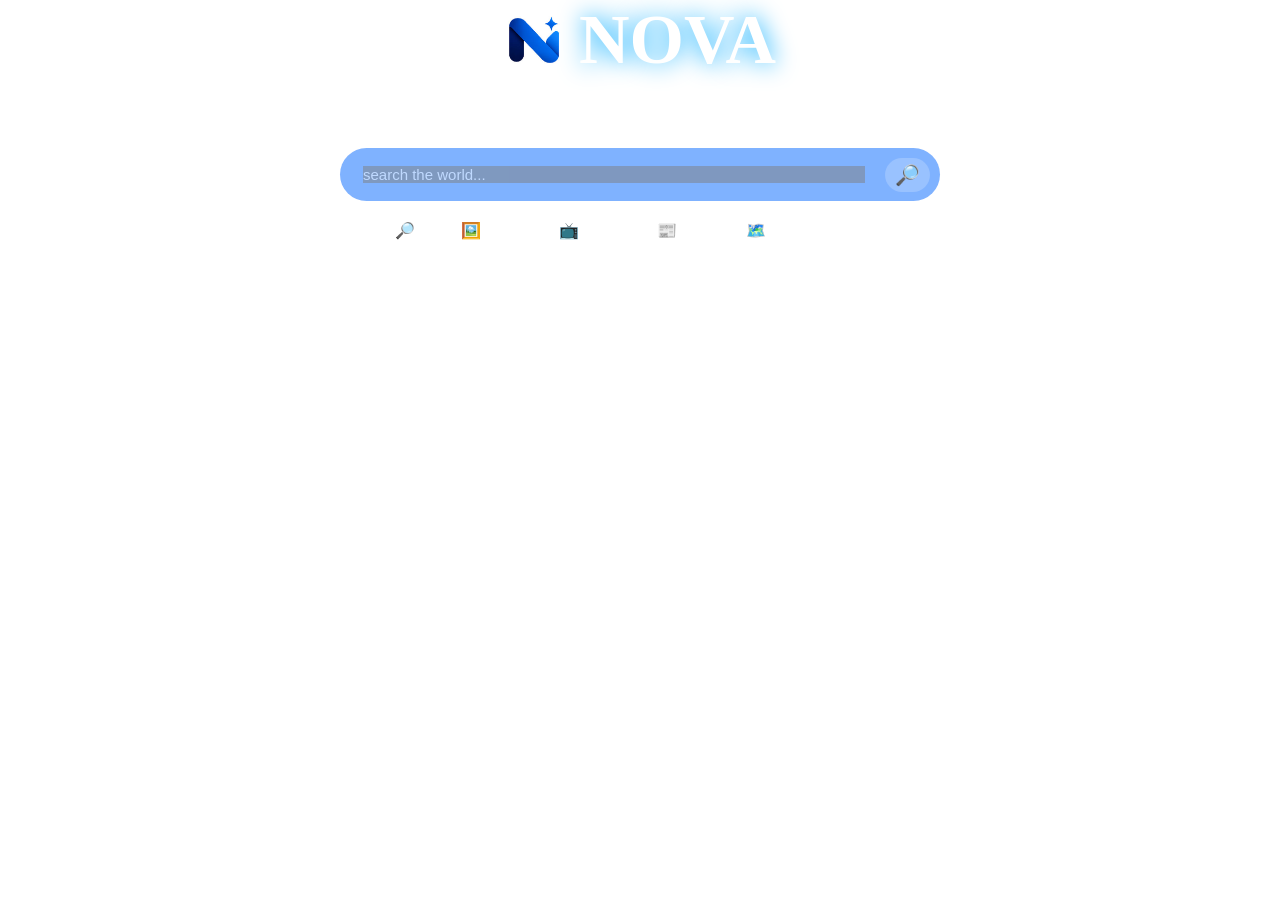
<file: index.html>
<!DOCTYPE html>
<html>
<head>
<style>
    body{
        margin: 0;
        background: url('https://img.magnific.com/free-photo/3d-render-abstract-particle-design-background-network-communications_1048-15282.jpg') no-repeat center fixed;
    background-size: cover;
    color: white;
    font-family: Arial;
    }
    *{
        margin: 0;
        box-sizing: border-box;
    }
.container {
    position: relative;
    text-align: center;
    margin: 0;
    display: flex;
    flex-direction: column;
    align-items: center;
    gap: 10px;
}
.nova-text {
    color: white;
    font-size: 70px;
    font-weight: bold;
    text-shadow: 0 0 25px #00aaff; 
    font-family: 'Arial Black';
}

.near{
    position: relative;
   display: flex;
   align-items: center;
   justify-content: center;
   gap: 15px;
   
}
.near img{
  width: 60px;
  height: 60px;
}

h2{
    color: white;
    font-weight: normal;
    font-size: 24px;
    margin-top: 10px;
}
input{
    width: 70%; 
    max-width: 600px;
    padding: 15px 20px;
    border-radius: 50px; 
    border: none;
    background: rgba(0, 102, 255, 0.5); 
    color: white;
    font-size: 18px;
    outline: none;
}
input::placeholder{
    color: white;
}

.search-box{
    display: flex;
    align-items: center;
    background: rgba(0, 102, 255, 0.5); 
    border-radius: 50px; 
    padding: 3px 10px  3px 3px;
    width: 70%;
    max-width: 600px;
    margin: 20px auto;
}
.search-box input{
    flex: 1;
    border: none;
    background: transparent;
    color: white;
    font-size: 15px;
 
}
.search-box input::placeholder{
    color: white;
    opacity: 0.5;
    background-color: gray;
}

.search-box button{
 padding: 5px 10px;
 border: none;
 background-color: rgba(255,255,255,0.2);
 border-radius: 50px; 
 color: white;
 font-size: 20px;
 cursor: pointer;
}



.sections{
    display: flex;
    justify-content: center;
    margin-top: 20px;
    gap: 25px;
    color: white;
    font-size: 16px;

}
.sections div a{
 text-decoration: none;
 color: white;
}
.sections div a:hover{
  color: #66ccff;
}
</style>
</head>
<body>
<div class="container">
    <div class="near">
        <img src="nova.jpg" alt="nova">
        <div class="nova-text">NOVA</div>
     </div>
    <h2>The search engine for the next generation</h2>
</div>
 <div class="search-box">
    <input type="text" id="searchInput" placeholder="search the world...">
    <button type="button" id="searchBtn">🔎</button>
 </div>
<div class="sections">
    <div><a href="#" id="link_all">🔎 All</a></div>
    <div><a href="#" id="link_images">🖼️Images</a></div>
    <div><a href="#" id="link_videos">📺 Videos</a></div>
    <div><a href="#" id="link_news">📰 News</a></div>
    <div><a href="#" id="link_maps">🗺️ Maps</a></div>
    <div><a href="#">.. More</a></div>
</div>
<div id="suggestions" class="suggestions"></div>
<script>
    const input = document.getElementById("searchInput");
    const searchBtn = document.getElementById("searchBtn");
    const suggestions = document.getElementById("suggestions");

    function updateLinks() {
        const query = input.value.trim();
        const q = encodeURIComponent(query);

        const allLink = "https://www.google.com/search?q=" + q;
        const imagesLink = "https://www.google.com/search?q=" + q + "&tbm=isch";
        const videosLink = "https://www.google.com/search?q=" + q + "&tbm=vid";
        const newsLink = "https://www.google.com/search?q=" + q + "&tbm=nws";
        const mapsLink = query ? "https://www.google.com/maps/search/" + q : "#";

        document.getElementById('link_all').href = query ? allLink : '#';
        document.getElementById('link_images').href = query ? imagesLink : '#';
        document.getElementById('link_videos').href = query ? videosLink : '#';
        document.getElementById('link_news').href = query ? newsLink : '#';
        document.getElementById('link_maps').href = mapsLink;
    }

    input.addEventListener('input', updateLinks);
    input.addEventListener('keydown', (event) => {
        if (event.key === 'Enter') {
            const query = input.value.trim();
            if (query) {
                window.location.href = document.getElementById('link_all').href;
            }
        }
    });

    searchBtn.addEventListener('click', () => {
        const query = input.value.trim();
        if (query) {
            window.location.href = document.getElementById('link_all').href;
        }
    });

    updateLinks();
</script>
</body>
</html>
</file>
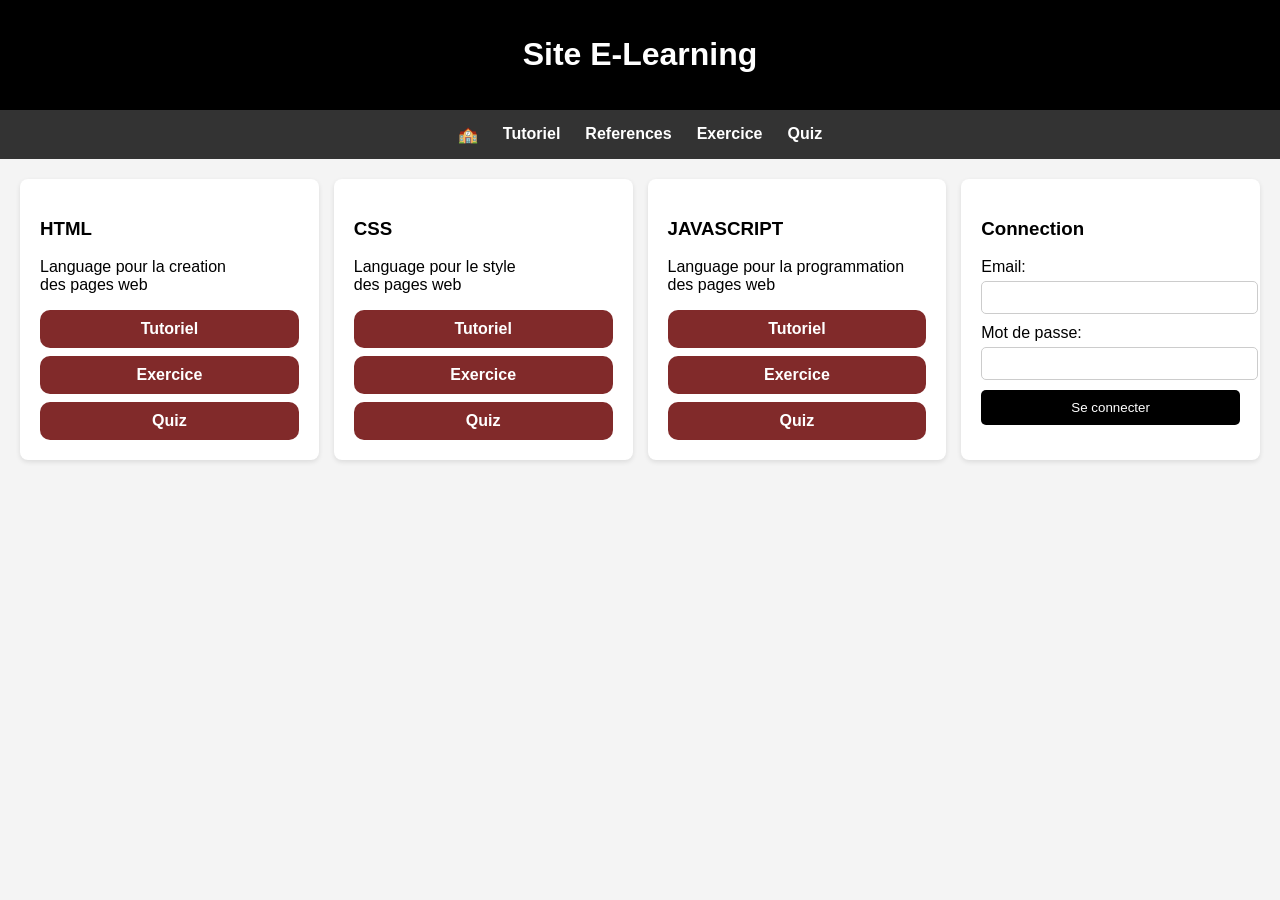
<file: learning.html>
<!DOCTYPE html>
<html lang="fr">
<head>
    <meta charset="UTF-8">
    <meta name="viewport" content="width=device-width, initial-scale=1.0">
    <title>Site E-Learning</title>
    <link rel="stylesheet" href="website1.css">
</head>

<body>
<header>
    <h1>Site E-Learning</h1>
</header>
      
<nav id="menu">
    <ul>
        <li><a href="#">🏫</a></li>
        <li><a href="#">Tutoriel</a></li>
        <li><a href="#">References</a></li>
        <li><a href="#">Exercice</a></li>
        <li><a href="#">Quiz</a></li>
    </ul>
</nav>

<section class="ps">
    <div class="p1">
        <h3>HTML</h3>
        <p>Language pour la creation <br> des pages web</p>
        <div class="btn">
            <a href="#">Tutoriel</a>
            <a href="#">Exercice</a>
            <a href="#">Quiz</a>
        </div>
    </div>

    <div class="p1">
        <h3>CSS</h3>
        <p>Language pour le style <br> des pages web</p>
        <div class="btn">
            <a href="#">Tutoriel</a>
            <a href="#">Exercice</a>
            <a href="#">Quiz</a>
        </div>
    </div>

    <div class="p1">
        <h3>JAVASCRIPT</h3>
        <p>Language pour la programmation <br> des pages web</p>
        <div class="btn">
            <a href="#">Tutoriel</a>
            <a href="#">Exercice</a>
            <a href="#">Quiz</a>
        </div>
    </div>

    <div class="p1">
        <h3>Connection</h3>
        <form>
            <label>Email:</label>
            <input type="email" required>
            <label>Mot de passe:</label>
            <input type="password" required>
            <button type="submit">Se connecter</button>
        </form>
    </div>
</section>

</body>
</html>
</file>
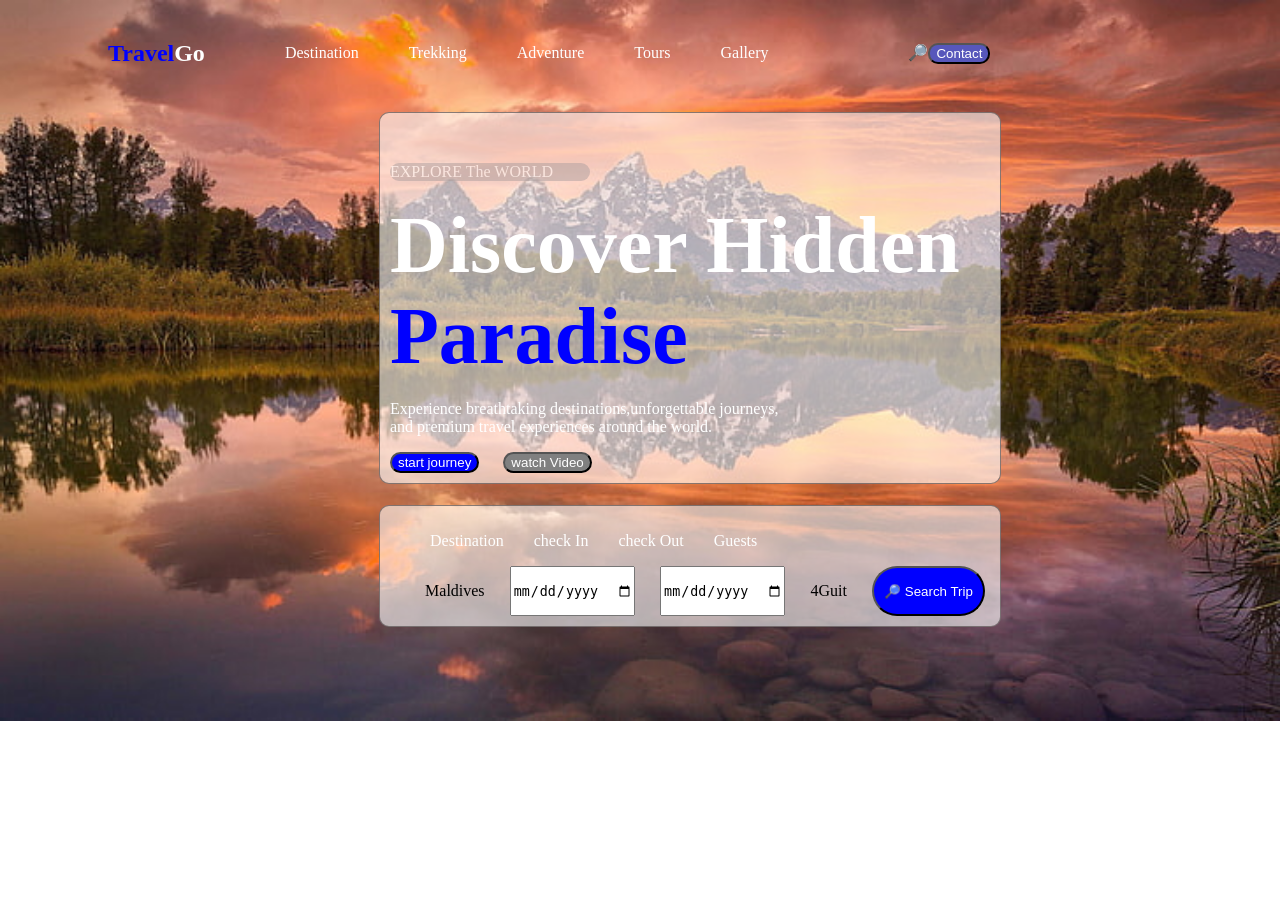
<file: travelGo.html>
<!DOCTYPE html>
<html lang="en">
<head>
    <meta charset="UTF-8">
    <meta name="viewport" content="width=device-width, initial-scale=1.0">
    <title>travelGo</title>
</head>
<body>
    <header>
      <nav id="nav">
        <h2>Travel<span>Go</span></h2>
          <ul>
            <li><a href="#">Destination</a></li>
             <li><a href="#">Trekking</a></li>
              <li><a href="#">Adventure</a></li>
               <li><a href="#">Tours</a></li>
                <li><a href="#">Gallery</a></li>
        </ul>
        <div class="search">
            🔎
            <button><a href="#">Contact</a></button>
        </div>
      </nav>
    </header>
    <section class="sect">
        <article class="card1">
            <p class="explore">EXPLORE The WORLD </p>
            <h1><span id="white">Discover Hidden</span> <br><span id="blue">Paradise</span></h1>
            <p class="blanc">Experience breathtaking destinations,unforgettable journeys,<br>and premium travel experiences around the world.</p>
            <div class="btns">
                  <button class="btn1"><a href="/">start journey</a></button>
                  <button class="btn2"><a href="/">watch Video</a></button>
            </div>
        </article>
          <article class="card2">
            <div class="nav">
               <ul>
                 <li><a href="/">Destination</a></li>
                 <li><a href="/">check In</a></li>
                 <li><a href="/">check Out </a></li>
                 <li><a href="/">Guests</a></li>
               </ul>
            </div>
            <div class="boxs">
                <p>Maldives</p>
                <input type="date" >
                <input type="date">
                <p>4Guit</p>
                <button>🔎  Search Trip</button>
            </div>
        </article>
    </section>
</body>
<style>
    body{
        background-image: url("wallhaven-182297-wallpaper-preview.jpg");
        background-repeat: no-repeat;
        background-size: cover;
    }
    h2{
        color: blue;
    }
    span{
        color: white;
    }
     #nav ul{
        list-style: none;
       display: flex;
        justify-content: center;
       gap: 50px;
    }
       #nav a:hover{
        color: brown;
        font-size: 20px;
    }
     #nav{
       display: flex;
      align-items: center;
       margin:20px 20px 20px 100px ;
    }
    a{
       text-decoration: none;
       color: white;
    }
     .search{
        margin-left:140px ;
         display: flex;
        justify-content: flex-end;
        justify-content: space-around;
    }
    .search button{
        color: white;
        background-color: rgb(87, 87, 187);
        border-radius: 10px;
    }
      .search button{
        justify-content: flex-end;
    }
    header ul{
        margin-left: 40px;
    }
    article{
        background-color: rgba(255, 255, 255 , 0.6);
        border-radius: 10px;
        width: 600px;
         margin-top: -35px;
        margin-left: 100px;
        justify-content: center;
        border: 1px solid rgba(87, 80, 80, 0.7);
        padding: 10px;
        align-items: center;
    }
    
    article p.explore{
        margin-top: 40px;
        border-radius: 10px;
        background-color: rgb(173, 159, 159);
        opacity: 0.5;
        width: 200px;
        color: white;
    }
    #white{
        color: white;
        font-size:80px;
        justify-content: center;
    }
     #blue{
        color: blue;
        font-size:80px;
    }
    .blanc{
        color: white;
    }
    .btns button{
        border-radius: 100px;
    }
    .btns .btn1{
         background-color: blue;
    }
    .btns .btn2{
         background-color: gray;
         margin-left: 20px;
    }
   .sect ul{
    display: flex;
    gap: 30px;
    list-style: none;
   }
       .nav a:hover{
        color: brown;
        font-size: 20px;
    }
   .boxs{
    display: flex;
    justify-content: space-around;
    gap: 15px;
    margin-left: 30px;
   }
   .boxs button{
     border-radius: 100px;
     padding: 10px;
     background-color: blue;
     color: white;
   }
   .sect{
    display: flex;
    gap: 56px;
    flex-direction: column;
    justify-content: center;
    align-items: center;
    padding: 40px 20px;
   }
</style>
</html>
</file>
<file: website1.css>
body{
    font-family: sans-serif;
    box-sizing: border-box;
    margin: 0;
    padding: 0;
    background: #f4f4f4;
}

header{
   margin: 0; 
   background-color: black;
   color: white;
   text-align: center;
   padding: 15px;
}

#menu ul{
     display: flex;
     gap: 25px;
     background-color: #333;
     padding: 15px;
     margin: 0;
     justify-content: center;
     list-style: none;
}

#menu a{
    text-decoration: none;
    color: white;
    font-weight: bold;
}
#menu a:hover{
    color: #ffcc00;
}

.btn{
    display: flex;
    flex-direction: column; 
    gap: 8px; 
    margin-top: 10px;
}

.ps{
    display: flex;
    justify-content: space-between;
    gap: 15px;
    padding: 20px;
    flex-wrap: wrap;
}

.p1{
    flex: 1;
    min-width: 250px;
    padding: 20px;
    border-radius: 8px;
    background: white;
    box-shadow: 0 2px 5px rgba(0,0,0,0.1);
}
.p1:hover{
    background-color: rgb(215, 195, 195);
}


.btn a{
    background: rgb(129, 42, 42);
    color: white;
    padding: 10px;
    border-radius: 10px;
    text-align: center;
    text-decoration: none;
    font-weight: bold;
    width: 100%;
    box-sizing: border-box;
}
.btn a:hover{
    background: rgb(160, 60, 60);
}

.p1 form input{
    width: 100%;
    padding: 8px;
    margin: 5px 0 10px 0;
    border: 1px solid #ccc;
    border-radius: 5px;
}
.p1 form button{
    background: black;
    color: white;
    padding: 10px;
    border: none;
    border-radius: 5px;
    width: 100%;
    cursor: pointer;
}
</file>
